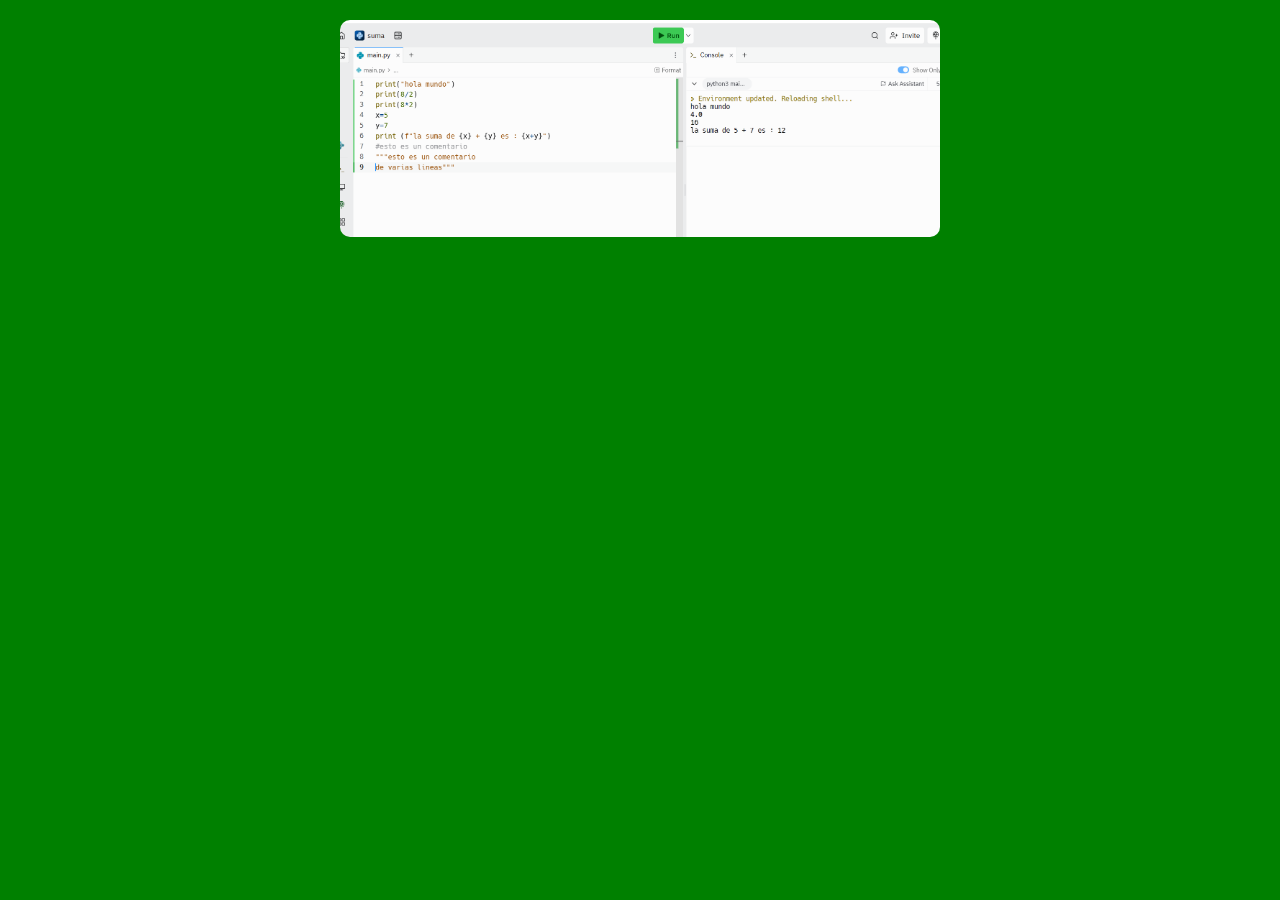
<file: sesion_6/index.html>
<!DOCTYPE html>
<html lang="es">
<head>
          <meta charset="UTF-8">
          <meta name="viewport" content="width=device-width, initial-scale=1.0">
          <title>Repositorio 1 Python</title>
          <link rel="stylesheet" href="style.css">
</head>
<body>
    <div class="class">
        <!-- aqui va una captura de pantalla -->       
        <img src="image.png" alt="captura replit ">
    </div>
</body>
</html>
</file>
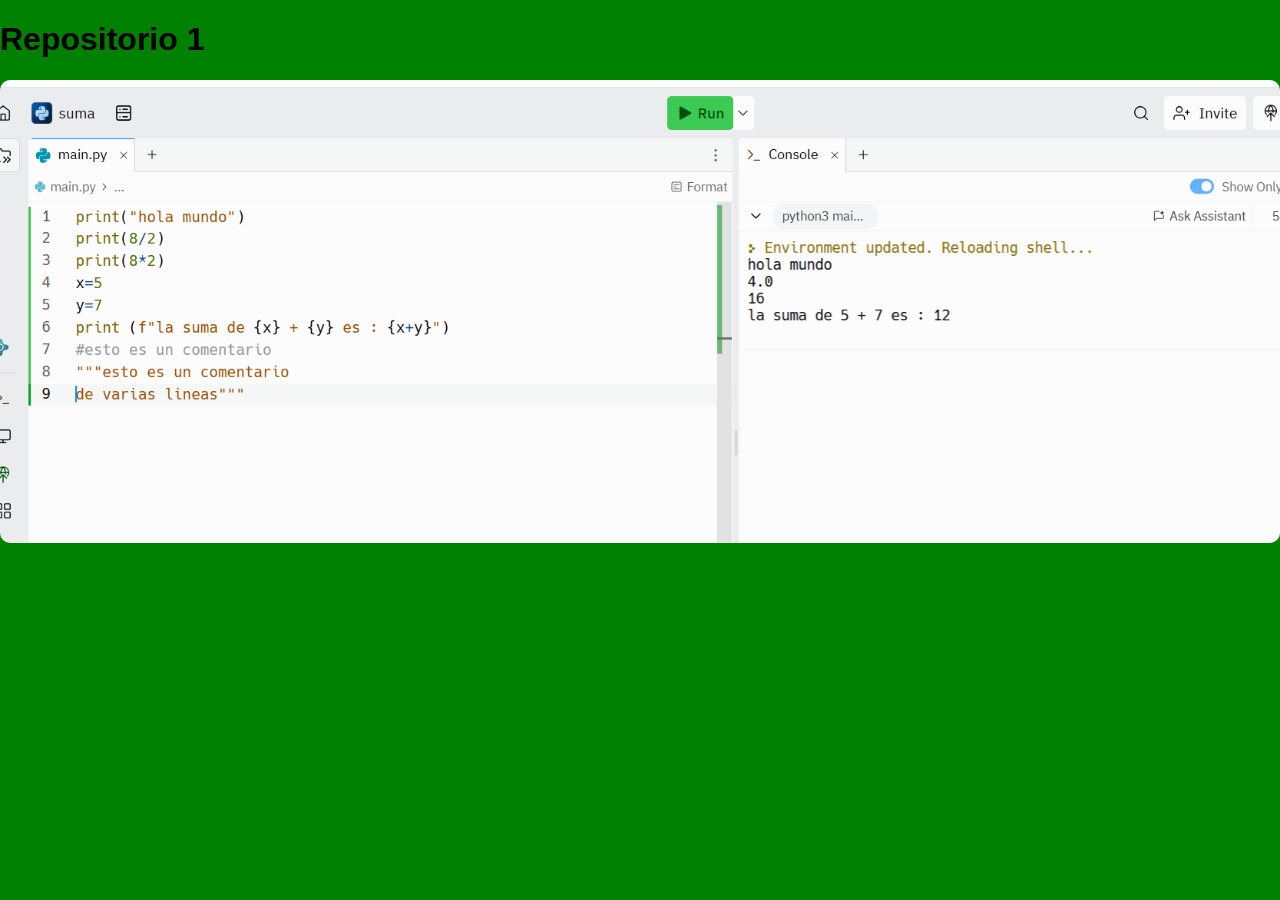
<file: sesion_6/index1.html>
<!DOCTYPE html>
<html lang="en">
<head>
          <meta charset="UTF-8">
          <meta name="viewport" content="width=device-width, initial-scale=1.0">
          <title>Repositorio 1 python</title>
          <link rel="stylesheet" href="style.css">

</head>
<body>
<div class="container">
          <h1>Repositorio 1</h1>
          <!-- aqui va una captura de pantalla -->
          <img src="image.png" alt="captura">

</div>          
</body>
</html>
</file>
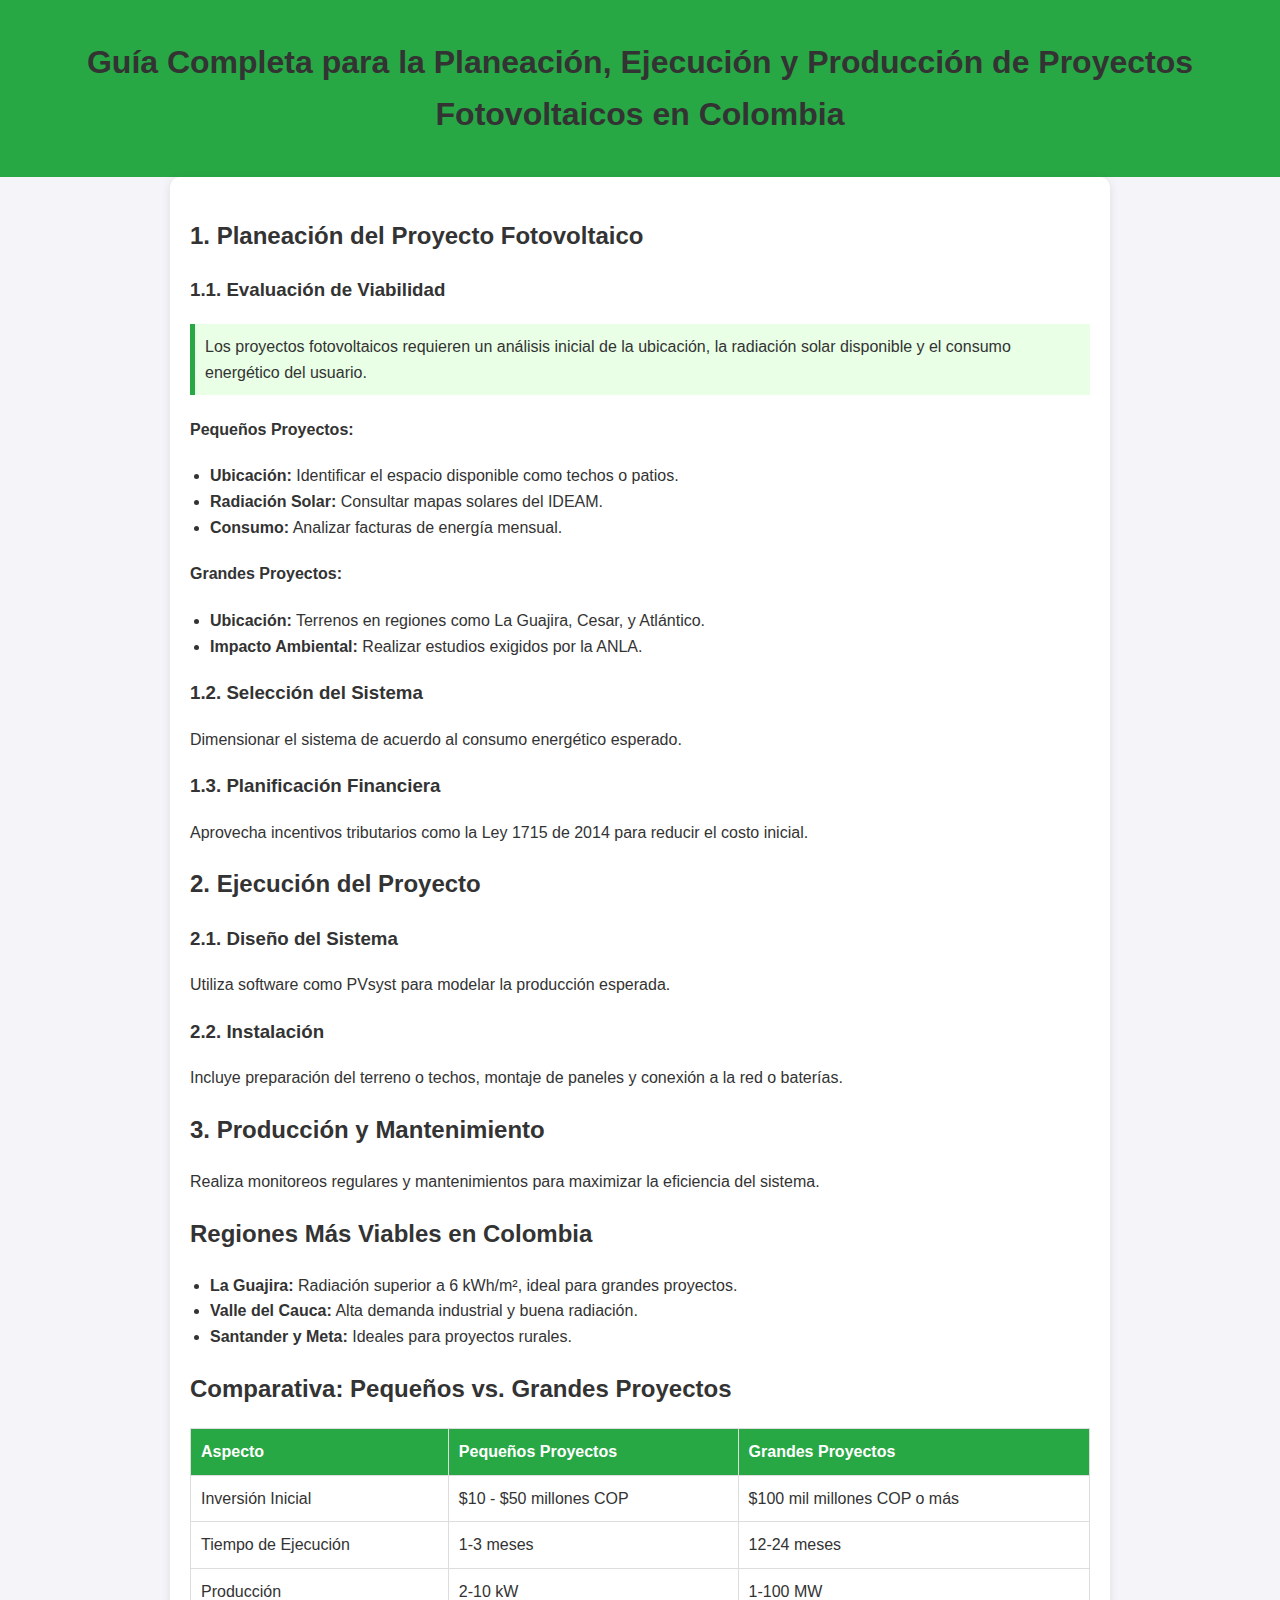
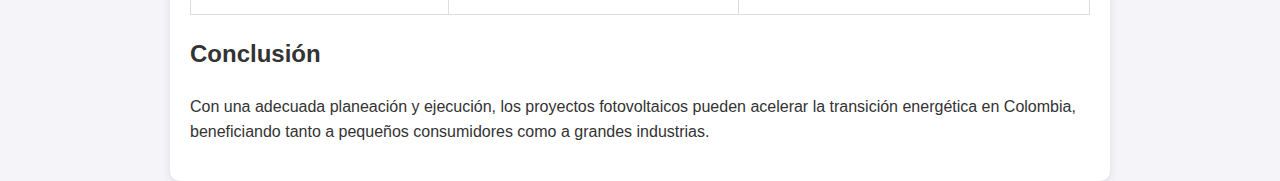
<file: clongit/Proyecto_Final_Talento_tech/static/blog_fotovoltaico.html>
<!DOCTYPE html>
<html lang="es">
<head>
    <meta charset="UTF-8">
    <meta name="viewport" content="width=device-width, initial-scale=1.0">
    <title>Guía de Proyectos Fotovoltaicos</title>
    <style>
        body {
            font-family: Arial, sans-serif;
            line-height: 1.6;
            background-color: #f4f4f9;
            color: #333;
            margin: 0;
            padding: 0;
        }

        header {
            background: #28a745;
            color: white;
            padding: 1rem 0;
            text-align: center;
        }

        .container {
            max-width: 900px;
            margin: auto;
            padding: 20px;
            background: white;
            border-radius: 10px;
            box-shadow: 0 2px 10px rgba(0, 0, 0, 0.1);
        }

        h1, h2, h3 {
            color: #333;
        }

        ul {
            padding-left: 20px;
            list-style-type: disc;
        }

        table {
            width: 100%;
            border-collapse: collapse;
            margin: 20px 0;
        }

        table, th, td {
            border: 1px solid #ddd;
        }

        th, td {
            padding: 10px;
            text-align: left;
        }

        th {
            background-color: #28a745;
            color: white;
        }

        .highlight {
            background-color: #e9ffe6;
            padding: 10px;
            border-left: 5px solid #28a745;
        }
    </style>
</head>
<body>
    <header>
        <h1>Guía Completa para la Planeación, Ejecución y Producción de Proyectos Fotovoltaicos en Colombia</h1>
    </header>
    <div class="container">
        <h2>1. Planeación del Proyecto Fotovoltaico</h2>
        <h3>1.1. Evaluación de Viabilidad</h3>
        <p class="highlight">
            Los proyectos fotovoltaicos requieren un análisis inicial de la ubicación, la radiación solar disponible y el consumo energético del usuario.
        </p>
        <h4>Pequeños Proyectos:</h4>
        <ul>
            <li><strong>Ubicación:</strong> Identificar el espacio disponible como techos o patios.</li>
            <li><strong>Radiación Solar:</strong> Consultar mapas solares del IDEAM.</li>
            <li><strong>Consumo:</strong> Analizar facturas de energía mensual.</li>
        </ul>
        <h4>Grandes Proyectos:</h4>
        <ul>
            <li><strong>Ubicación:</strong> Terrenos en regiones como La Guajira, Cesar, y Atlántico.</li>
            <li><strong>Impacto Ambiental:</strong> Realizar estudios exigidos por la ANLA.</li>
        </ul>

        <h3>1.2. Selección del Sistema</h3>
        <p>Dimensionar el sistema de acuerdo al consumo energético esperado.</p>

        <h3>1.3. Planificación Financiera</h3>
        <p>
            Aprovecha incentivos tributarios como la Ley 1715 de 2014 para reducir el costo inicial.
        </p>

        <h2>2. Ejecución del Proyecto</h2>
        <h3>2.1. Diseño del Sistema</h3>
        <p>Utiliza software como PVsyst para modelar la producción esperada.</p>

        <h3>2.2. Instalación</h3>
        <p>
            Incluye preparación del terreno o techos, montaje de paneles y conexión a la red o baterías.
        </p>

        <h2>3. Producción y Mantenimiento</h2>
        <p>
            Realiza monitoreos regulares y mantenimientos para maximizar la eficiencia del sistema.
        </p>

        <h2>Regiones Más Viables en Colombia</h2>
        <ul>
            <li><strong>La Guajira:</strong> Radiación superior a 6 kWh/m², ideal para grandes proyectos.</li>
            <li><strong>Valle del Cauca:</strong> Alta demanda industrial y buena radiación.</li>
            <li><strong>Santander y Meta:</strong> Ideales para proyectos rurales.</li>
        </ul>

        <h2>Comparativa: Pequeños vs. Grandes Proyectos</h2>
        <table>
            <tr>
                <th>Aspecto</th>
                <th>Pequeños Proyectos</th>
                <th>Grandes Proyectos</th>
            </tr>
            <tr>
                <td>Inversión Inicial</td>
                <td>$10 - $50 millones COP</td>
                <td>$100 mil millones COP o más</td>
            </tr>
            <tr>
                <td>Tiempo de Ejecución</td>
                <td>1-3 meses</td>
                <td>12-24 meses</td>
            </tr>
            <tr>
                <td>Producción</td>
                <td>2-10 kW</td>
                <td>1-100 MW</td>
            </tr>
        </table>

        <h2>Conclusión</h2>
        <p>
            Con una adecuada planeación y ejecución, los proyectos fotovoltaicos pueden acelerar la transición energética en Colombia, beneficiando tanto a pequeños consumidores como a grandes industrias.
        </p>
    </div>
</body>
</html>
</file>
<file: sesion_6/style.css>
body{
          background-color: green;
           margin: 0;
          font-family: Arial, sans-serif; 
      }
      
      /*Soy un comentario*/
      
      .class{
          max-width: 90%;
          width: 600px;
          margin: 0 auto;
          padding: 20px; 
          text-align: center;
      }
      
      img{
          max-width: 100%;
          height: auto;
          border-radius: 10px;
      
      }
</file>
